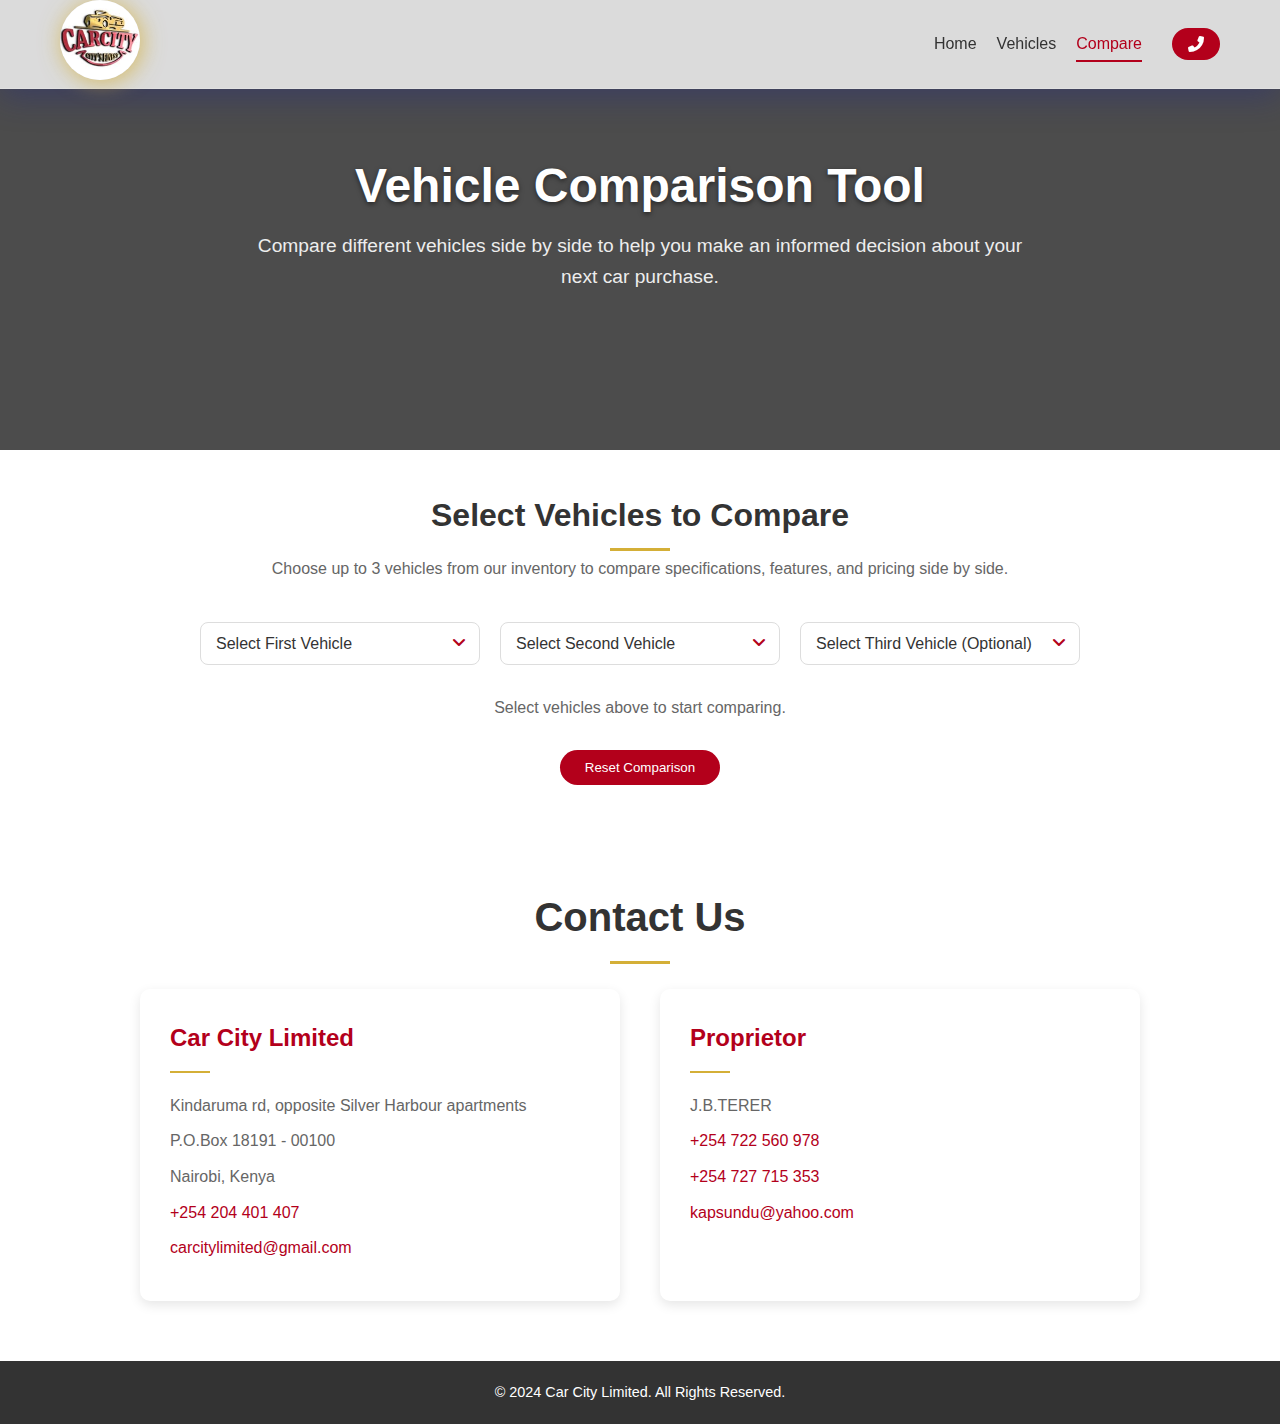
<file: comparison.html>
<!DOCTYPE html>
<html lang="en">
<head>
    <meta charset="UTF-8">
    <meta name="viewport" content="width=device-width, initial-scale=1.0">
    <title>Compare Vehicles - Car City Limited</title>
    <link rel="stylesheet" href="styles.css">
    <!--<link rel="stylesheet" href="additions.css">-->
    <link rel="stylesheet" href="categories.css">
    <link rel="stylesheet" href="https://cdnjs.cloudflare.com/ajax/libs/font-awesome/6.0.0-beta3/css/all.min.css">
</head>
<body>
    <!-- Header with glass effect -->
    <header class="header">
        <div class="header-content">
            <div class="logo-container">
                <a href="index.html">
                    <img src="car city logo.jpg" alt="Car City Limited Logo" class="logo">
                </a>
            </div>
            
            <div class="nav-contact">
                <nav class="nav-links">
                    <a href="index.html">Home</a>
                    <a href="featured.html">Vehicles</a>
                    <a href="comparison.html" class="active">Compare</a>
                    <!--<a href="#contact">About</a>-->
                </nav>
                
                <a href="#contact" class="contact-btn">
                    <i class="fas fa-phone-alt"></i>
                </a>
            </div>
        </div>
    </header>
    
    <!-- Hero Section -->
    <section class="hero category-hero">
        <div class="hero-content">
            <h1>Vehicle Comparison Tool</h1>
            <p>Compare different vehicles side by side to help you make an informed decision about your next car purchase.</p>
        </div>
    </section>
    
    <!-- Comparison Tool -->
    <div class="comparison-container">
        <div class="comparison-header">
            <h2>Select Vehicles to Compare</h2>
            <p>Choose up to 3 vehicles from our inventory to compare specifications, features, and pricing side by side.</p>
        </div>
        
        <div class="comparison-controls">
            <div class="vehicle-selector">
                <select id="vehicle1" onchange="updateComparison()">
                    <option value="">Select First Vehicle</option>
                    <optgroup label="SUVs">
                        <option value="range-rover">Range Rover Sport</option>
                        <option value="mercedes-gle">Mercedes GLE</option>
                        <option value="volvo-xc90">Volvo XC90</option>
                        <option value="audi-q7">Audi Q7</option>
                        <option value="bmw-x5">BMW X5</option>
                    </optgroup>
                    <optgroup label="Pickups">
                        <option value="toyota-hilux">Toyota Hilux</option>
                        <option value="ford-ranger">Ford Ranger</option>
                        <option value="isuzu-dmax">Isuzu D-Max</option>
                        <option value="nissan-navara">Nissan Navara</option>
                        <option value="vw-amarok">VW Amarok</option>
                    </optgroup>
                    <optgroup label="Saloons">
                        <option value="mercedes-c">Mercedes C-Class</option>
                        <option value="bmw-5">BMW 5 Series</option>
                        <option value="audi-a6">Audi A6</option>
                        <option value="lexus-es">Lexus ES</option>
                        <option value="toyota-camry">Toyota Camry</option>
                    </optgroup>
                    <optgroup label="Small Cars">
                        <option value="mazda-2">Mazda 2</option>
                        <option value="toyota-yaris">Toyota Yaris</option>
                        <option value="vw-polo">Volkswagen Polo</option>
                        <option value="honda-jazz">Honda Jazz</option>
                        <option value="mini-cooper">Mini Cooper</option>
                    </optgroup>
                </select>
            </div>
            
            <div class="vehicle-selector">
                <select id="vehicle2" onchange="updateComparison()">
                    <option value="">Select Second Vehicle</option>
                    <optgroup label="SUVs">
                        <option value="range-rover">Range Rover Sport</option>
                        <option value="mercedes-gle">Mercedes GLE</option>
                        <option value="volvo-xc90">Volvo XC90</option>
                        <option value="audi-q7">Audi Q7</option>
                        <option value="bmw-x5">BMW X5</option>
                    </optgroup>
                    <optgroup label="Pickups">
                        <option value="toyota-hilux">Toyota Hilux</option>
                        <option value="ford-ranger">Ford Ranger</option>
                        <option value="isuzu-dmax">Isuzu D-Max</option>
                        <option value="nissan-navara">Nissan Navara</option>
                        <option value="vw-amarok">VW Amarok</option>
                    </optgroup>
                    <optgroup label="Saloons">
                        <option value="mercedes-c">Mercedes C-Class</option>
                        <option value="bmw-5">BMW 5 Series</option>
                        <option value="audi-a6">Audi A6</option>
                        <option value="lexus-es">Lexus ES</option>
                        <option value="toyota-camry">Toyota Camry</option>
                    </optgroup>
                    <optgroup label="Small Cars">
                        <option value="mazda-2">Mazda 2</option>
                        <option value="toyota-yaris">Toyota Yaris</option>
                        <option value="vw-polo">Volkswagen Polo</option>
                        <option value="honda-jazz">Honda Jazz</option>
                        <option value="mini-cooper">Mini Cooper</option>
                    </optgroup>
                </select>
            </div>
            
            <div class="vehicle-selector">
                <select id="vehicle3" onchange="updateComparison()">
                    <option value="">Select Third Vehicle (Optional)</option>
                    <optgroup label="SUVs">
                        <option value="range-rover">Range Rover Sport</option>
                        <option value="mercedes-gle">Mercedes GLE</option>
                        <option value="volvo-xc90">Volvo XC90</option>
                        <option value="audi-q7">Audi Q7</option>
                        <option value="bmw-x5">BMW X5</option>
                    </optgroup>
                    <optgroup label="Pickups">
                        <option value="toyota-hilux">Toyota Hilux</option>
                        <option value="ford-ranger">Ford Ranger</option>
                        <option value="isuzu-dmax">Isuzu D-Max</option>
                        <option value="nissan-navara">Nissan Navara</option>
                        <option value="vw-amarok">VW Amarok</option>
                    </optgroup>
                    <optgroup label="Saloons">
                        <option value="mercedes-c">Mercedes C-Class</option>
                        <option value="bmw-5">BMW 5 Series</option>
                        <option value="audi-a6">Audi A6</option>
                        <option value="lexus-es">Lexus ES</option>
                        <option value="toyota-camry">Toyota Camry</option>
                    </optgroup>
                    <optgroup label="Small Cars">
                        <option value="mazda-2">Mazda 2</option>
                        <option value="toyota-yaris">Toyota Yaris</option>
                        <option value="vw-polo">Volkswagen Polo</option>
                        <option value="honda-jazz">Honda Jazz</option>
                        <option value="mini-cooper">Mini Cooper</option>
                    </optgroup>
                </select>
            </div>
        </div>
        
        <div id="comparison-results">
            <p class="text-center">Select vehicles above to start comparing.</p>
        </div>
        
        <button id="reset-comparison" class="reset-comparison" onclick="resetComparison()">Reset Comparison</button>
    </div>
    
    <!-- Contact Section -->
    <section id="contact" class="contact-section">
        <h2>Contact Us</h2>
        <div class="contact-grid">
            <div class="business-contact">
                <h3>Car City Limited</h3>
                <p>Kindaruma rd, opposite Silver Harbour apartments</p>
                <p>P.O.Box 18191 - 00100</p>
                <p>Nairobi, Kenya</p>
                <p><a href="tel:+254204401407">+254 204 401 407</a></p>
                <p><a href="mailto:carcitylimited@gmail.com">carcitylimited@gmail.com</a></p>
            </div>
            
            <div class="proprietor-contact">
                <h3>Proprietor</h3>
                <p>J.B.TERER</p>
                <p><a href="tel:+254722560978">+254 722 560 978</a></p>
                <p><a href="tel:+254727715353">+254 727 715 353</a></p>
                <p><a href="mailto:kapsundu@yahoo.com">kapsundu@yahoo.com</a></p>
            </div>
        </div>
    </section>
    
    <!-- Footer -->
    <footer>
        <p>&copy; 2024 Car City Limited. All Rights Reserved.</p>
    </footer>
    
    <script>
        // Vehicle Database
        const vehicles = {
            'range-rover': {
                name: 'Range Rover Sport',
                category: 'SUV',
                price: 'KSh 14,950,000',
                engine: '3.0L P400 Petrol',
                transmission: 'Automatic',
                year: '2023',
                fuelType: 'Petrol',
                seating: '5',
                drive: '4x4',
                features: ['Air Suspension', '360° Camera', 'Panoramic Roof', 'Heated Seats', 'Meridian Sound'],
                image: 'https://images.unsplash.com/photo-1550355291-bbee04a92027?ixlib=rb-1.2.1&auto=format&fit=crop&w=1000&q=80',
                fuelEconomy: '9.2 L/100km',
                topSpeed: '225 km/h',
                acceleration: '5.9 seconds (0-100 km/h)'
            },
            'mercedes-gle': {
                name: 'Mercedes GLE',
                category: 'SUV',
                price: 'KSh 12,800,000',
                engine: '3.0L Inline-6 Diesel',
                transmission: 'Automatic',
                year: '2023',
                fuelType: 'Diesel',
                seating: '5',
                drive: '4MATIC AWD',
                features: ['MBUX System', '64-Color Ambient Lighting', 'Active Suspension', 'Burmester Sound'],
                image: 'https://images.unsplash.com/photo-1618843479313-40f8afb4b4d8?ixlib=rb-1.2.1&auto=format&fit=crop&w=1000&q=80',
                fuelEconomy: '8.1 L/100km',
                topSpeed: '230 km/h',
                acceleration: '6.1 seconds (0-100 km/h)'
            },
            'volvo-xc90': {
                name: 'Volvo XC90',
                category: 'SUV',
                price: 'KSh 10,500,000',
                engine: '2.0L Twin-Charged Hybrid',
                transmission: 'Automatic',
                year: '2023',
                fuelType: 'Hybrid',
                seating: '7',
                drive: 'AWD',
                features: ['Pilot Assist', 'Air Purifier', 'B&W Sound System', '7 Seats'],
                image: 'https://images.unsplash.com/photo-1563720223185-11003d516935?ixlib=rb-1.2.1&auto=format&fit=crop&w=1000&q=80',
                fuelEconomy: '7.2 L/100km',
                topSpeed: '210 km/h',
                acceleration: '6.5 seconds (0-100 km/h)'
            },
            'audi-q7': {
                name: 'Audi Q7',
                category: 'SUV',
                price: 'KSh 11,200,000',
                engine: '3.0L TFSI V6 Petrol',
                transmission: 'Automatic',
                year: '2023',
                fuelType: 'Petrol',
                seating: '7',
                drive: 'Quattro AWD',
                features: ['Quattro AWD', 'Virtual Cockpit', 'Bang & Olufsen 3D', 'Adaptive Suspension'],
                image: 'https://images.unsplash.com/photo-1568987564215-b4fd8fdc986b?ixlib=rb-1.2.1&auto=format&fit=crop&w=1000&q=80',
                fuelEconomy: '9.4 L/100km',
                topSpeed: '250 km/h',
                acceleration: '5.7 seconds (0-100 km/h)'
            },
            'bmw-x5': {
                name: 'BMW X5',
                category: 'SUV',
                price: 'KSh 12,300,000',
                engine: '3.0L TwinPower Petrol',
                transmission: 'Automatic',
                year: '2023',
                fuelType: 'Petrol',
                seating: '5',
                drive: 'xDrive AWD',
                features: ['Harman Kardon Audio', 'xDrive AWD', 'Gesture Control', 'Panoramic Sky Lounge'],
                image: 'https://images.unsplash.com/photo-1575652646295-0c73a7eade3d?ixlib=rb-1.2.1&auto=format&fit=crop&w=1000&q=80',
                fuelEconomy: '9.6 L/100km',
                topSpeed: '243 km/h',
                acceleration: '5.5 seconds (0-100 km/h)'
            },
            'toyota-hilux': {
                name: 'Toyota Hilux',
                category: 'Pickup',
                price: 'KSh 7,200,000',
                engine: '2.8L Turbo Diesel',
                transmission: 'Automatic',
                year: '2023',
                fuelType: 'Diesel',
                seating: '5',
                drive: '4x4',
                features: ['4x4 System', '3,500kg Towing', 'Tough Deck', 'Safety Sense'],
                image: 'https://images.unsplash.com/photo-1613214535042-47d3aeefb420?ixlib=rb-1.2.1&auto=format&fit=crop&w=1000&q=80',
                fuelEconomy: '7.8 L/100km',
                topSpeed: '175 km/h',
                acceleration: '10.1 seconds (0-100 km/h)'
            },
            'ford-ranger': {
                name: 'Ford Ranger',
                category: 'Pickup',
                price: 'KSh 6,800,000',
                engine: '2.0L Bi-Turbo Diesel',
                transmission: 'Automatic',
                year: '2023',
                fuelType: 'Diesel',
                seating: '5',
                drive: '4x4',
                features: ['10-Speed Auto', 'SYNC 4', 'FordPass Connect', 'Zone Lighting'],
                image: 'https://images.unsplash.com/photo-1599269571932-addec9e13226?ixlib=rb-1.2.1&auto=format&fit=crop&w=1000&q=80',
                fuelEconomy: '7.5 L/100km',
                topSpeed: '180 km/h',
                acceleration: '9.8 seconds (0-100 km/h)'
            },
            'isuzu-dmax': {
                name: 'Isuzu D-Max',
                category: 'Pickup',
                price: 'KSh 5,900,000',
                engine: '3.0L Turbo Diesel',
                transmission: 'Automatic',
                year: '2023',
                fuelType: 'Diesel',
                seating: '5',
                drive: '4x4',
                features: ['Heavy-Duty Suspension', 'Terrain Command 4WD', '800mm Wading', 'Advanced Safety'],
                image: 'https://images.unsplash.com/photo-1609518336477-5ab6249c7f43?ixlib=rb-1.2.1&auto=format&fit=crop&w=1000&q=80',
                fuelEconomy: '8.0 L/100km',
                topSpeed: '170 km/h',
                acceleration: '10.2 seconds (0-100 km/h)'
            },
            'nissan-navara': {
                name: 'Nissan Navara',
                category: 'Pickup',
                price: 'KSh 6,300,000',
                engine: '2.5L Twin-Turbo Diesel',
                transmission: 'Automatic',
                year: '2023',
                fuelType: 'Diesel',
                seating: '5',
                drive: '4x4',
                features: ['Coil Suspension', 'Around View Monitor', 'Utili-Track System', 'Dual-Zone Climate'],
                image: 'https://images.unsplash.com/photo-1599157134396-e90e141a9257?ixlib=rb-1.2.1&auto=format&fit=crop&w=1000&q=80',
                fuelEconomy: '7.3 L/100km',
                topSpeed: '175 km/h',
                acceleration: '10.5 seconds (0-100 km/h)'
            },
            'vw-amarok': {
                name: 'VW Amarok',
                category: 'Pickup',
                price: 'KSh 7,700,000',
                engine: '3.0L V6 TDI Diesel',
                transmission: 'Automatic',
                year: '2023',
                fuelType: 'Diesel',
                seating: '5',
                drive: '4MOTION AWD',
                features: ['V6 TDI Engine', 'Vienna Leather', 'Discover Pro Nav', 'Permanent 4MOTION'],
                image: 'https://images.unsplash.com/photo-1625785273326-47934e027929?ixlib=rb-1.2.1&auto=format&fit=crop&w=1000&q=80',
                fuelEconomy: '8.4 L/100km',
                topSpeed: '190 km/h',
                acceleration: '8.5 seconds (0-100 km/h)'
            },
            'mercedes-c': {
                name: 'Mercedes C-Class',
                category: 'Saloon',
                price: 'KSh 8,500,000',
                engine: '2.0L Turbo Petrol',
                transmission: 'Automatic',
                year: '2023',
                fuelType: 'Petrol',
                seating: '5',
                drive: 'RWD',
                features: ['9G-TRONIC', 'MBUX AR Navigation', 'Burmester 3D Sound', 'Digital Light'],
                image: 'https://images.unsplash.com/photo-1617814076367-b759c7d7e738?ixlib=rb-1.2.1&auto=format&fit=crop&w=1000&q=80',
                fuelEconomy: '6.5 L/100km',
                topSpeed: '250 km/h',
                acceleration: '6.0 seconds (0-100 km/h)'
            },
            'bmw-5': {
                name: 'BMW 5 Series',
                category: 'Saloon',
                price: 'KSh 10,200,000',
                engine: '3.0L TwinPower Petrol',
                transmission: 'Automatic',
                year: '2023',
                fuelType: 'Petrol',
                seating: '5',
                drive: 'RWD',
                features: ['8-Speed Sport Auto', 'Live Cockpit Pro', 'Harman Kardon', 'Driving Assistant Pro'],
                image: 'https://images.unsplash.com/photo-1580274455191-1c62238fa333?ixlib=rb-1.2.1&auto=format&fit=crop&w=1000&q=80',
                fuelEconomy: '7.0 L/100km',
                topSpeed: '250 km/h',
                acceleration: '5.2 seconds (0-100 km/h)'
            },
            'audi-a6': {
                name: 'Audi A6',
                category: 'Saloon',
                price: 'KSh 9,700,000',
                engine: '2.0L TFSI Petrol',
                transmission: 'Automatic',
                year: '2023',
                fuelType: 'Petrol',
                seating: '5',
                drive: 'Front-wheel drive',
                features: ['Mild Hybrid', 'MMI Navigation Plus', 'Virtual Cockpit', 'Matrix LED'],
                image: 'https://images.unsplash.com/photo-1619405399517-d7fce0f13302?ixlib=rb-1.2.1&auto=format&fit=crop&w=1000&q=80',
                fuelEconomy: '6.8 L/100km',
                topSpeed: '245 km/h',
                acceleration: '6.9 seconds (0-100 km/h)'
            },
            'lexus-es': {
                name: 'Lexus ES',
                category: 'Saloon',
                price: 'KSh 8,300,000',
                engine: '2.5L Hybrid',
                transmission: 'CVT',
                year: '2023',
                fuelType: 'Hybrid',
                seating: '5',
                drive: 'FWD',
                features: ['Hybrid Drive', 'Lexus Safety System+', 'Mark Levinson Audio', 'Semi-Aniline Leather'],
                image: 'https://images.unsplash.com/photo-1544558635-667480601430?ixlib=rb-1.2.1&auto=format&fit=crop&w=1000&q=80',
                fuelEconomy: '5.3 L/100km',
                topSpeed: '180 km/h',
                acceleration: '8.9 seconds (0-100 km/h)'
            },
            'toyota-camry': {
                name: 'Toyota Camry',
                category: 'Saloon',
                price: 'KSh 5,500,000',
                engine: '2.5L Hybrid',
                transmission: 'CVT',
                year: '2023',
                fuelType: 'Hybrid',
                seating: '5',
                drive: 'FWD',
                features: ['Hybrid Powertrain', 'Safety Sense 2.5+', 'JBL Audio', 'Leather Trim'],
                image: 'https://images.unsplash.com/photo-1603553329474-99f95f35394f?ixlib=rb-1.2.1&auto=format&fit=crop&w=1000&q=80',
                fuelEconomy: '4.9 L/100km',
                topSpeed: '180 km/h',
                acceleration: '8.3 seconds (0-100 km/h)'
            },
            'mazda-2': {
                name: 'Mazda 2',
                category: 'Small Car',
                price: 'KSh 2,900,000',
                engine: '1.5L SkyActiv-G Petrol',
                transmission: 'Automatic',
                year: '2023',
                fuelType: 'Petrol',
                seating: '5',
                drive: 'FWD',
                features: ['G-Vectoring Control', 'MZD Connect', 'i-ACTIVSENSE', 'Premium Materials'],
                image: 'https://images.unsplash.com/photo-1552642986-ccb41e7059e7?ixlib=rb-1.2.1&auto=format&fit=crop&w=1000&q=80',
                fuelEconomy: '5.1 L/100km',
                topSpeed: '190 km/h',
                acceleration: '9.8 seconds (0-100 km/h)'
            },
            'toyota-yaris': {
                name: 'Toyota Yaris',
                category: 'Small Car',
                price: 'KSh 2,750,000',
                engine: '1.5L Hybrid',
                transmission: 'CVT',
                year: '2023',
                fuelType: 'Hybrid',
                seating: '5',
                drive: 'FWD',
                features: ['Hybrid System', 'Safety Sense', 'Smart Entry', 'CarPlay/Android Auto'],
                image: 'https://images.unsplash.com/photo-1541899481282-d53bffe3c35d?ixlib=rb-1.2.1&auto=format&fit=crop&w=1000&q=80',
                fuelEconomy: '3.8 L/100km',
                topSpeed: '175 km/h',
                acceleration: '10.5 seconds (0-100 km/h)'
            },
            'vw-polo': {
                name: 'Volkswagen Polo',
                category: 'Small Car',
                price: 'KSh 3,100,000',
                engine: '1.0L TSI Petrol',
                transmission: 'Automatic',
                year: '2023',
                fuelType: 'Petrol',
                seating: '5',
                drive: 'FWD',
                features: ['Digital Cockpit', 'App-Connect', 'Driver Alert', 'Park Distance Control'],
                image: 'https://images.unsplash.com/photo-1582639510494-c80b5de9f148?ixlib=rb-1.2.1&auto=format&fit=crop&w=1000&q=80',
                fuelEconomy: '5.0 L/100km',
                topSpeed: '195 km/h',
                acceleration: '9.5 seconds (0-100 km/h)'
            },
            'honda-jazz': {
                name: 'Honda Jazz',
                category: 'Small Car',
                price: 'KSh 3,200,000',
                engine: '1.5L e:HEV Hybrid',
                transmission: 'E-CVT',
                year: '2023',
                fuelType: 'Hybrid',
                seating: '5',
                drive: 'FWD',
                features: ['e:HEV Hybrid', 'Magic Seats', 'Honda CONNECT', 'Honda Sensing'],
                image: 'https://images.unsplash.com/photo-1562252626-8fe89bc6afbb?ixlib=rb-1.2.1&auto=format&fit=crop&w=1000&q=80',
                fuelEconomy: '4.5 L/100km',
                topSpeed: '175 km/h',
                acceleration: '9.9 seconds (0-100 km/h)'
            },
            'mini-cooper': {
                name: 'Mini Cooper',
                category: 'Small Car',
                price: 'KSh 4,200,000',
                engine: '1.5L TwinPower Turbo',
                transmission: 'Automatic',
                year: '2023',
                fuelType: 'Petrol',
                seating: '4',
                drive: 'FWD',
                features: ['TwinPower Turbo', 'Driving Modes', 'Harman Kardon Sound', 'MINI Connected'],
                image: 'https://images.unsplash.com/photo-1560172078-9e0c56e5e0d0?ixlib=rb-1.2.1&auto=format&fit=crop&w=1000&q=80',
                fuelEconomy: '5.5 L/100km',
                topSpeed: '210 km/h',
                acceleration: '7.9 seconds (0-100 km/h)'
            }
        };
        
        // Function to update comparison table
        function updateComparison() {
            const vehicle1Id = document.getElementById('vehicle1').value;
            const vehicle2Id = document.getElementById('vehicle2').value;
            const vehicle3Id = document.getElementById('vehicle3').value;
            
            // Get select elements
            let selectedVehicles = [vehicle1Id, vehicle2Id, vehicle3Id].filter(id => id !== '');
            
            // If no vehicles selected, show message
            if (selectedVehicles.length === 0) {
                document.getElementById('comparison-results').innerHTML = '<p class="text-center">Select vehicles above to start comparing.</p>';
                return;
            }
            
            // Create comparison table HTML
            let tableHTML = `
                <table class="comparison-table">
                    <thead>
                        <tr>
                            <th>Specification</th>
            `;
            
            // Add table headers for each vehicle
            selectedVehicles.forEach(vehicleId => {
                const vehicle = vehicles[vehicleId];
                tableHTML += `
                    <th>
                        <div class="vehicle-detail">
                            <div class="vehicle-thumbnail">
                                <img src="${vehicle.image}" alt="${vehicle.name}">
                            </div>
                            <div class="vehicle-name">${vehicle.name}</div>
                            <div class="vehicle-price">${vehicle.price}</div>
                        </div>
                    </th>
                `;
            });
            
            tableHTML += `
                        </tr>
                    </thead>
                    <tbody>
            `;
            
            // Add rows for each comparison item
            const specsToCompare = [
                { key: 'category', label: 'Category' },
                { key: 'year', label: 'Year' },
                { key: 'engine', label: 'Engine' },
                { key: 'transmission', label: 'Transmission' },
                { key: 'fuelType', label: 'Fuel Type' },
                { key: 'fuelEconomy', label: 'Fuel Economy' },
                { key: 'topSpeed', label: 'Top Speed' },
                { key: 'acceleration', label: 'Acceleration' },
                { key: 'seating', label: 'Seating Capacity' },
                { key: 'drive', label: 'Drive Type' }
            ];
            
            // Generate rows for specs
            specsToCompare.forEach(spec => {
                tableHTML += `<tr><td>${spec.label}</td>`;
                
                // Get best value for numerical comparisons (fuel economy, acceleration)
                let bestValue = null;
                if (spec.key === 'fuelEconomy') {
                    // For fuel economy, lower is better (extract numbers only)
                    bestValue = Math.min(...selectedVehicles.map(id => {
                        const value = vehicles[id][spec.key];
                        return parseFloat(value.match(/\d+(\.\d+)?/)[0]);
                    }));
                } else if (spec.key === 'acceleration') {
                    // For acceleration, lower is better (extract numbers only)
                    bestValue = Math.min(...selectedVehicles.map(id => {
                        const value = vehicles[id][spec.key];
                        return parseFloat(value.match(/\d+(\.\d+)?/)[0]);
                    }));
                } else if (spec.key === 'topSpeed') {
                    // For top speed, higher is better (extract numbers only)
                    bestValue = Math.max(...selectedVehicles.map(id => {
                        const value = vehicles[id][spec.key];
                        return parseFloat(value.match(/\d+/)[0]);
                    }));
                }
                
                // For each selected vehicle, add a cell with the spec value
                selectedVehicles.forEach(vehicleId => {
                    const value = vehicles[vehicleId][spec.key];
                    let cellClass = '';
                    
                    // Highlight the best values
                    if (spec.key === 'fuelEconomy' && parseFloat(value.match(/\d+(\.\d+)?/)[0]) === bestValue) {
                        cellClass = 'highlight';
                    } else if (spec.key === 'acceleration' && parseFloat(value.match(/\d+(\.\d+)?/)[0]) === bestValue) {
                        cellClass = 'highlight';
                    } else if (spec.key === 'topSpeed' && parseFloat(value.match(/\d+/)[0]) === bestValue) {
                        cellClass = 'highlight';
                    }
                    
                    tableHTML += `<td class="${cellClass}">${value}</td>`;
                });
                
                tableHTML += `</tr>`;
            });
            
            // Add features section
            tableHTML += `<tr><td>Key Features</td>`;
            
            selectedVehicles.forEach(vehicleId => {
                tableHTML += `<td>
                    <ul style="list-style-type: none; padding-left: 0;">
                `;
                
                vehicles[vehicleId].features.forEach(feature => {
                    tableHTML += `<li><i class="fas fa-check feature-present"></i> ${feature}</li>`;
                });
                
                tableHTML += `</ul></td>`;
            });
            
            tableHTML += `</tr></tbody></table>`;
            
            // Update the results container
            document.getElementById('comparison-results').innerHTML = tableHTML;
        }
        
        // Function to reset the comparison
        function resetComparison() {
            document.getElementById('vehicle1').value = '';
            document.getElementById('vehicle2').value = '';
            document.getElementById('vehicle3').value = '';
            document.getElementById('comparison-results').innerHTML = '<p class="text-center">Select vehicles above to start comparing.</p>';
        }
    </script>
</body>
</html>
</file>
<file: styles.css>
/* Base Styles and Variables */
:root {
    --primary-color: #b3001b; /* Red from Car City logo */
    --secondary-color: #d4af37; /* Gold/yellow from Car City logo */
    --dark-color: #333333;
    --light-color: #ffffff;
    --gray-color: #f5f5f5f5;
    --dark-gray: #666666;
    --transition: all 0.3s ease;
    --box-shadow: 0 4px 12px rgba(0, 0, 0, 0.1);
    --glass-bg: rgba(255, 255, 255, 0.8);
    --glass-shadow: 0 8px 32px 0 rgba(31, 38, 135, 0.37);
    --glass-border: 1px solid rgba(255, 255, 255, 0.18);
    --glass-backdrop: blur(8px);
  }
  
  * {
    margin: 0;
    padding: 0;
    box-sizing: border-box;
  }
  
  body {
    font-family: 'Segoe UI', Tahoma, Geneva, Verdana, sans-serif;
    line-height: 1.6;
    color: var(--dark-color);
    overflow-x: hidden;
  }
  
  a {
    text-decoration: none;
    color: inherit;
  }
  
  ul {
    list-style: none;
  }
  
  img {
    max-width: 100%;
    height: auto;
  }
  
  /* Header Styles with Glass Effect */
  .header {
    position: fixed;
    top: 1;
    left: 0;
    width: 100%;
    z-index: 1000;
    background-color: var(--glass-bg);
    -webkit-backdrop-filter: var(--glass-backdrop);
    backdrop-filter: var(--glass-backdrop);
    box-shadow: var(--glass-shadow);
    border-bottom: var(--glass-border);
    padding: 15px auto;

  }
  
  .header-content {
    display: flex;
    justify-content: space-between;
    align-items: center;
    max-width: 1200px;
    margin: 0 auto;
    padding: 0 20px;
    height: auto;
  }
  
  .logo-container {
    width: 100px;
  }
  
  .logo {
    width: 100%;
    height: auto;
  }
  
  .nav-contact {
    display: flex;
    align-items: center;
    gap: 30px;
  }
  
  .nav-links {
    display: flex;
    gap: 20px;
  }
  
  .nav-links a {
    font-weight: 500;
    transition: var(--transition);
    padding: 5px 0;
    position: relative;
  }
  
  .nav-links a:after {
    content: '';
    position: absolute;
    bottom: 0;
    left: 0;
    width: 0;
    height: 2px;
    background-color: var(--primary-color);
    transition: var(--transition);
  }
  
  .nav-links a:hover:after,
  .nav-links a.active:after {
    width: 100%;
  }
  
  .nav-links a.active {
    color: var(--primary-color);
  }
  
  .contact-btn {
    display: flex;
    align-items: center;
    gap: 8px;
    background-color: var(--primary-color);
    color: var(--light-color);
    padding: 8px 16px;
    border-radius: 30px;
    font-weight: 500;
    transition: var(--transition);
  }
  
  .contact-btn:hover {
    background-color: #900015;
    transform: translateY(-2px);
  }
  
  /* Hero Section */
  .hero {
    padding: 150px 20px 80px;
    background: linear-gradient(rgba(0, 0, 0, 0.7), rgba(0, 0, 0, 0.7)),
                url('car\ city\ background.png');
    background-size: cover;
    background-position: center;
    color: var(--light-color);
    text-align: center;
  }
  
  .featured-hero {
    background: linear-gradient(rgba(0, 0, 0, 0.7), rgba(0, 0, 0, 0.7)), 
                url('https://images.unsplash.com/photo-1552519507-da3b142c6e3d?ixlib=rb-1.2.1&auto=format&fit=crop&w=2000&q=80');
  }
  
  .hero-content {
    max-width: 800px;
    margin: 0 auto;
  }
  
  .hero h1 {
    font-size: 2.5rem;
    margin-bottom: 20px;
    line-height: 1.2;
    text-shadow: 0 2px 4px rgba(0, 0, 0, 0.3);
  }
  
  .hero p {
    font-size: 1.1rem;
    margin-bottom: 30px;
    max-width: 600px;
    margin-left: auto;
    margin-right: auto;
  }
  
  /* Sidebar Menu */
  .sidebar-toggle {
    position: fixed;
    left: 20px;
    top: 100px;
    z-index: 2999;
    width: 50px;
    height: 50px;
    border-radius: 50%;
    background-color: var(--primary-color);
    color: var(--light-color);
    border: none;
    display: flex;
    align-items: center;
    justify-content: center;
    font-size: 1.2rem;
    cursor: pointer;
    box-shadow: 0 4px 10px rgba(0, 0, 0, 0.2);
    transition: var(--transition);
  }
  
  .sidebar-toggle:hover {
    transform: scale(1.05);
    background-color: #900015;
  }
  
  .sidebar {
    position: fixed;
    left: 0;
    top: 0;
    height: 100%;
    width: 280px;
    background-color: var(--light-color);
    z-index: 4000;
    box-shadow: 0 0 20px rgba(0, 0, 0, 0.1);
    transform: translateX(-100%);
    transition: transform 0.3s ease;
    overflow-y: auto;
    display: flex;
    flex-direction: column;
  }
  
  .sidebar.open {
    transform: translateX(0);
  }
  
  .sidebar-header {
    display: flex;
    align-items: center;
    justify-content: space-between;
    padding: 20px;
    border-bottom: 1px solid #eee;
  }
  
  .sidebar-header h3 {
    color: var(--primary-color);
    margin: 0;
  }
  
  .sidebar-close {
    background: none;
    border: none;
    font-size: 1.2rem;
    cursor: pointer;
    color: var(--dark-gray);
    transition: var(--transition);
  }
  
  .sidebar-close:hover {
    color: var(--primary-color);
  }
  
  .sidebar-content {
    padding: 20px 0;
    flex-grow: 1;
  }
  
  .sidebar-link {
    display: flex;
    align-items: center;
    padding: 15px 20px;
    color: var(--dark-color);
    transition: var(--transition);
    border-left: 3px solid transparent;
  }
  
  .sidebar-link i {
    font-size: 1.2rem;
    margin-right: 15px;
    width: 25px;
    text-align: center;
  }
  
  .sidebar-link:hover,
  .sidebar-link.active {
    background-color: #f8f8f8;
    color: var(--primary-color);
    border-left-color: var(--primary-color);
  }
  
  .sidebar-overlay {
    position: fixed;
    top: 0;
    left: 0;
    width: 100%;
    height: 100%;
    background-color: rgba(0, 0, 0, 0.5);
    z-index: 999;
    opacity: 0;
    visibility: hidden;
    transition: all 0.3s ease;
  }
  
  .sidebar-overlay.active {
    opacity: 1;
    visibility: visible;
  }
  
  /* Featured Cars Section */
  .featured-section,
  .vehicle-category {
    padding: 60px 20px;
    max-width: 1200px;
    margin: 0 auto;
  }
  
  .vehicle-category {
    padding-top: 40px;
    padding-bottom: 40px;
  }
  
  .section-title {
    display: flex;
    justify-content: space-between;
    align-items: center;
    margin-bottom: 30px;
  }
  
  .section-title h2 {
    font-size: 1.8rem;
    position: relative;
  }
  
  .section-title h2:after {
    content: '';
    position: absolute;
    bottom: -10px;
    left: 0;
    width: 60px;
    height: 3px;
    background-color: var(--secondary-color);
  }
  
  .scroll-buttons {
    display: flex;
    gap: 10px;
  }
  
  .scroll-btn {
    width: 40px;
    height: 40px;
    border-radius: 50%;
    background-color: var(--light-color);
    border: 1px solid #ddd;
    display: flex;
    align-items: center;
    justify-content: center;
    cursor: pointer;
    transition: var(--transition);
  }
  
  .scroll-btn:hover {
    background-color: var(--primary-color);
    color: var(--light-color);
  }
  
  .featured-container {
    display: flex;
    gap: 20px;
    overflow-x: auto;
    scroll-behavior: smooth;
    padding: 10px 0;
    -ms-overflow-style: none;
    scrollbar-width: none;
  }
  
  .featured-container::-webkit-scrollbar {
    display: none;
  }
  
  /* Car Cards with Hover Effect */
  .car-card {
    min-width: 300px;
    flex: 0 0 auto;
    border-radius: 10px;
    overflow: hidden;
    box-shadow: var(--box-shadow);
    transition: var(--transition);
    position: relative;
  }
  
  .car-card:hover {
    transform: translateY(-10px);
    box-shadow: 0 10px 20px rgba(0, 0, 0, 0.2);
  }
  
  .car-image {
    position: relative;
    height: 250px;
    overflow: hidden;
  }
  
  .car-image img {
    width: 100%;
    height: 100%;
    object-fit: cover;
    transition: transform 0.5s ease;
  }
  
  .car-card:hover .car-image img {
    transform: scale(1.1);
  }
  
  .car-overlay {
    position: absolute;
    bottom: 0;
    left: 0;
    width: 100%;
    padding: 15px;
    background: linear-gradient(to top, rgba(0, 0, 0, 0.8), transparent);
    color: var(--light-color);
    transition: var(--transition);
  }
  
  .car-overlay h3 {
    margin-bottom: 5px;
    font-size: 1.2rem;
  }
  
  .car-details {
    position: absolute;
    top: 0;
    left: 0;
    width: 100%;
    height: 100%;
    background-color: rgba(0, 0, 0, 0.85);
    color: var(--light-color);
    padding: 20px;
    opacity: 0;
    transition: opacity 0.3s ease;
    display: flex;
    flex-direction: column;
    justify-content: center;
  }
  
  .car-card:hover .car-details {
    opacity: 1;
  }
  
  .car-details h3 {
    color: var(--secondary-color);
    margin-bottom: 15px;
    font-size: 1.3rem;
  }
  
  .car-details ul {
    list-style: disc;
    margin-left: 20px;
  }
  
  .car-details li {
    margin-bottom: 8px;
    font-size: 0.95rem;
  }
  
  /* Contact Section */
  .contact-section {
    background-color: var(--gray-color);
    padding: 60px 20px;
    text-align: center;
  }
  
  .contact-section h2 {
    margin-bottom: 40px;
    position: relative;
    display: inline-block;
  }
  
  .contact-section h2:after {
    content: '';
    position: absolute;
    bottom: -10px;
    left: 50%;
    transform: translateX(-50%);
    width: 60px;
    height: 3px;
    background-color: var(--secondary-color);
  }
  
  .contact-grid {
    display: grid;
    grid-template-columns: repeat(2, 1fr);
    gap: 40px;
    max-width: 1000px;
    margin: 0 auto;
  }
  
  .business-contact,
  .proprietor-contact {
    background-color: var(--light-color);
    padding: 30px;
    border-radius: 10px;
    box-shadow: var(--box-shadow);
    text-align: left;
  }
  
  .business-contact h3,
  .proprietor-contact h3 {
    color: var(--primary-color);
    margin-bottom: 20px;
    font-size: 1.5rem;
  }
  
  .business-contact p,
  .proprietor-contact p {
    margin-bottom: 10px;
  }
  
  .business-contact a,
  .proprietor-contact a {
    color: var(--primary-color);
    font-weight: 500;
    transition: var(--transition);
  }
  
  .business-contact a:hover,
  .proprietor-contact a:hover {
    color: var(--secondary-color);
  }
  
  /* Footer */
  footer {
    background-color: var(--dark-color);
    color: var(--light-color);
    text-align: center;
    padding: 20px;
  }
  
  /* Media Queries */
  @media (max-width: 992px) {
    .hero h1 {
      font-size: 2.2rem;
    }
    
    .contact-grid {
      gap: 30px;
    }
  }
  
  @media (max-width: 768px) {
    .hero {
      padding: 130px 20px 60px;
    }
    
    .hero h1 {
      font-size: 2rem;
    }
    
    .hero p {
      font-size: 1rem;
    }
    
    .contact-grid {
      grid-template-columns: 1fr;
      gap: 20px;
    }
    
    .business-contact,
    .proprietor-contact {
      padding: 20px;
    }
    
    .car-card {
      min-width: 250px;
    }
    
    .car-image {
      height: 200px;
    }
    
    .section-title {
      flex-direction: column;
      align-items: flex-start;
      gap: 15px;
    }
    
    .scroll-buttons {
      align-self: flex-end;
    }
  }
  
  @media (max-width: 576px) {
    .header-content,.header {
      flex-direction:row;
      gap: 20px;
      display: flex
    }
    
    .nav-contact {
      flex-direction: column;
      gap: 15px;
    }
    
    .logo-container {
      width: 80px;
    }
    
    .hero {
      padding: 150px 20px 50px;
    }
    
    .hero h1 {
      font-size: 1.7rem;
    }
    
    .car-card {
      min-width: 220px;
    }
    
    .car-image {
      height: 180px;
    }
    
    .sidebar {
      width: 85%;
    }
    
    .sidebar-toggle {
      width: 45px;
      height: 45px;
      left: 15px;
      top: 100px;
      z-index: 2999;
    }
    
    .vehicle-category {
      padding-top: 30px;
      padding-bottom: 30px;
    }
    
    .business-contact h3,
    .proprietor-contact h3 {
      font-size: 1.3rem;
    }
    
    .contact-section {
      padding: 40px 15px;
    }
  }
  .logo{
    width: 80px;
    border-radius: 200px;
    box-shadow: 2px 2px 21px 1px #d4af37b0;
  }
  @media (max-width: 768px) {
    .car-card {
        width: 90%;
        padding: 15px;
    }

    .car-overlay {
        font-size: 14px;
        padding: 8px;
    }

    .car-details {
        font-size: 14px;
        padding: 10px;
        display: grid;
    }
}

@media (max-width: 480px) {
    .car-card {
        width: 100%;
        padding: 10px;
        font-size: 14px;
    }

    .car-overlay {
        font-size: 12px;
        padding: 5px;
    }
    .sidebar-toggle{
      width: 40px;
      height: 40px;
      left: 13px;
      top: 90px;
      z-index: 2999;
    }
    .car-details {
        font-size: 12px;
        padding: 8px;
        display: grid;
    }
    #preloader{
      background: #4a484b url("sliding_square_loader_view.gif") no-repeat center;
      height: 100vh;
      width: 100%;
      position: fixed;
      z-index:3000;
      text-align: center;
}
.vivarium-info{
background: -webkit-linear-gradient(#fe1555, #d4af37);
background-clip: text;
-webkit-text-fill-color: transparent;
display: grid;
justify-content: center;
align-items: center;
top: 1;

}}
#preloader{
  background: #4a484b url("sliding_square_loader_view.gif") no-repeat center;
  height: 100vh;
  width: 100%;
  position: fixed;
  z-index:3000;
  text-align: center;
}
.vivarium-info{
  background: -webkit-linear-gradient(#fe1555, #d4af37);
  background-clip: text;
  -webkit-text-fill-color: transparent;
  display: grid;
  justify-content: center;
  align-items: center;
  top: 1;
  margin-top: 40px;
  font-size: 26px;
}
/* ----------------------------------------
  ADDITIONS CSS - March 29, 2025
---------------------------------------- */

/* Category Hero Backgrounds */
.category-hero {
  background: linear-gradient(rgba(0, 0, 0, 0.7), rgba(0, 0, 0, 0.7)), 
              url('https://images.unsplash.com/photo-1570733577524-3a047079e80d?ixlib=rb-1.2.1&auto=format&fit=crop&w=2000&q=80');
}

.pickup-hero {
  background: linear-gradient(rgba(0, 0, 0, 0.7), rgba(0, 0, 0, 0.7)), 
              url('https://images.unsplash.com/photo-1625785273326-47934e027929?ixlib=rb-1.2.1&auto=format&fit=crop&w=2000&q=80');
}

/* Back Navigation Links */
.back-nav {
  padding: 20px;
  max-width: 1200px;
  margin: 0 auto;
}

.back-link {
  display: inline-flex;
  align-items: center;
  gap: 8px;
  font-weight: 500;
  color: var(--dark-color);
  transition: var(--transition);
}

.back-link:hover {
  color: var(--primary-color);
}

/* Vehicle Grid Layout */
.vehicle-grid-container {
  max-width: 1200px;
  margin: 0 auto;
  padding: 20px;
}

.category-title {
  font-size: 2rem;
  margin-bottom: 40px;
  text-align: center;
  position: relative;
}

.category-title:after {
  content: '';
  position: absolute;
  bottom: -15px;
  left: 50%;
  transform: translateX(-50%);
  width: 80px;
  height: 3px;
  background-color: var(--secondary-color);
}

.vehicle-grid {
  display: grid;
  grid-template-columns: repeat(auto-fill, minmax(350px, 1fr));
  gap: 30px;
}

/* Vehicle Cards */
.vehicle-card {
  background-color: var(--light-color);
  border-radius: 10px;
  overflow: hidden;
  box-shadow: var(--box-shadow);
  transition: var(--transition);
}

.vehicle-card:hover {
  transform: translateY(-5px);
  box-shadow: 0 10px 20px rgba(0, 0, 0, 0.2);
}

.vehicle-image {
  width: 100%;
  height: 220px;
  overflow: hidden;
}

.vehicle-image img {
  width: 100%;
  height: 100%;
  object-fit: cover;
  transition: transform 0.5s ease;
}

.vehicle-card:hover .vehicle-image img {
  transform: scale(1.1);
}

.vehicle-info {
  padding: 20px;
}

.vehicle-info h3 {
  font-size: 1.5rem;
  margin-bottom: 8px;
  color: var(--dark-color);
}

.vehicle-price {
  font-weight: 600;
  color: var(--primary-color);
  margin-bottom: 15px;
}

/* Vehicle Specs Display */
.vehicle-specs {
  display: flex;
  flex-wrap: wrap;
  gap: 15px;
  margin-bottom: 15px;
  padding-bottom: 15px;
  border-bottom: 1px solid #eee;
}

.spec {
  display: flex;
  align-items: center;
  gap: 8px;
  font-size: 0.9rem;
  color: var(--dark-gray);
}

.spec i {
  color: var(--primary-color);
}

.vehicle-description {
  font-size: 0.95rem;
  line-height: 1.6;
  margin-bottom: 15px;
  color: var(--dark-gray);
}

/* Feature Tags */
.vehicle-features {
  display: flex;
  flex-wrap: wrap;
  gap: 8px;
  margin-bottom: 20px;
}

.vehicle-features span {
  background-color: #f5f5f5;
  padding: 5px 12px;
  border-radius: 20px;
  font-size: 0.85rem;
  color: var(--dark-gray);
}

/* Inquiry Button */
.inquiry-btn {
  display: inline-block;
  background-color: var(--primary-color);
  color: var(--light-color);
  padding: 10px 24px;
  border-radius: 30px;
  font-weight: 500;
  transition: var(--transition);
  text-align: center;
}

.inquiry-btn:hover {
  background-color: #900015;
  transform: translateY(-2px);
  box-shadow: 0 4px 8px rgba(0, 0, 0, 0.2);
}

/* Section Actions with View All Links */
.section-actions {
  display: flex;
  align-items: center;
  gap: 20px;
}

.view-all-link {
  display: flex;
  align-items: center;
  gap: 8px;
  font-weight: 500;
  color: var(--primary-color);
  transition: var(--transition);
}

.view-all-link:hover {
  color: var(--secondary-color);
}

.view-all-link i {
  font-size: 0.8rem;
}

/* Responsive Adjustments */
@media (max-width: 768px) {
  .section-actions {
    width: 100%;
    display: flex;
    justify-content: space-between;
    align-items: center;
  }
}

@media (max-width: 576px) {
  .vehicle-grid {
    grid-template-columns: 1fr;
    gap: 25px;
  }
  
  .vehicle-image {
    height: 200px;
  }
  
  .vehicle-info h3 {
    font-size: 1.3rem;
  }
  
  .vehicle-specs {
    gap: 10px;
  }
  
  .inquiry-btn {
    width: 100%;
  }
}

@media (max-width: 486px) {
  .vehicle-grid-container {
    padding: 15px;
  }
  
  .category-title {
    font-size: 1.6rem;
    margin-bottom: 30px;
  }
  
  .vehicle-card {
    border-radius: 8px;
  }
  
  .vehicle-image {
    height: 180px;
  }
  
  .vehicle-info {
    padding: 15px;
  }
  
  .vehicle-info h3 {
    font-size: 1.2rem;
  }
  
  .spec {
    font-size: 0.8rem;
  }
  
  .vehicle-description {
    font-size: 0.85rem;
  }
  
  .vehicle-features span {
    font-size: 0.75rem;
    padding: 4px 10px;
  }
  
  .back-nav {
    padding: 15px;
  }
  
  .back-link {
    font-size: 0.9rem;
  }
}

/* Interactive Vehicle Comparison Tool Styles */
.comparison-container {
  max-width: 1200px;
  margin: 40px auto;
  padding: 0 20px;
}

.comparison-header {
  margin-bottom: 40px;
  text-align: center;
}

.comparison-header h2 {
  font-size: 2rem;
  margin-bottom: 15px;
  position: relative;
  display: inline-block;
}

.comparison-header h2:after {
  content: '';
  position: absolute;
  bottom: -10px;
  left: 50%;
  transform: translateX(-50%);
  width: 60px;
  height: 3px;
  background-color: var(--secondary-color);
}

.comparison-header p {
  max-width: 800px;
  margin: 0 auto;
  color: var(--dark-gray);
}

.comparison-controls {
  display: flex;
  flex-wrap: wrap;
  gap: 20px;
  margin-bottom: 30px;
  justify-content: center;
}

.vehicle-selector {
  width: 280px;
  position: relative;
}

.vehicle-selector select {
  width: 100%;
  padding: 12px 15px;
  border: 1px solid #ddd;
  border-radius: 8px;
  background-color: var(--light-color);
  font-size: 1rem;
  appearance: none;
  cursor: pointer;
}

.vehicle-selector:after {
  content: '\f107';
  font-family: 'Font Awesome 5 Free';
  font-weight: 900;
  position: absolute;
  right: 15px;
  top: 50%;
  transform: translateY(-50%);
  pointer-events: none;
}

.comparison-table {
  width: 100%;
  border-collapse: collapse;
  margin-top: 30px;
  box-shadow: var(--box-shadow);
  border-radius: 10px;
  overflow: hidden;
}

.comparison-table th {
  background-color: var(--primary-color);
  color: var(--light-color);
  padding: 15px;
  text-align: left;
}

.comparison-table th:first-child {
  width: 150px;
}

.comparison-table td {
  padding: 15px;
  border-bottom: 1px solid #eee;
}

.comparison-table tr:nth-child(even) {
  background-color: #f9f9f9;
}

.comparison-table tr:last-child td {
  border-bottom: none;
}

.vehicle-detail {
  display: flex;
  flex-direction: column;
  align-items: center;
}

.vehicle-thumbnail {
  width: 160px;
  height: 120px;
  margin-bottom: 10px;
  border-radius: 5px;
  overflow: hidden;
}

.vehicle-thumbnail img {
  width: 100%;
  height: 100%;
  object-fit: cover;
}

.vehicle-name {
  font-weight: 600;
  margin-bottom: 5px;
}

.vehicle-price {
  color: var(--primary-color);
  font-weight: 600;
}

.highlight {
  background-color: rgba(var(--secondary-color-rgb), 0.1);
  font-weight: 600;
}

.feature-present {
  color: green;
}

.feature-absent {
  color: var(--dark-gray);
}

.reset-comparison {
  display: block;
  margin: 30px auto 0;
  padding: 10px 25px;
  background-color: var(--primary-color);
  color: var(--light-color);
  border: none;
  border-radius: 30px;
  cursor: pointer;
  font-weight: 500;
  transition: var(--transition);
}

.reset-comparison:hover {
  background-color: #900015;
  transform: translateY(-2px);
  box-shadow: 0 4px 8px rgba(0, 0, 0, 0.2);
}

@media (max-width: 768px) {
  .comparison-table {
    font-size: 0.9rem;
  }
  
  .vehicle-thumbnail {
    width: 120px;
    height: 80px;
  }
  
  .comparison-header h2 {
    font-size: 1.8rem;
  }
}

@media (max-width: 576px) {
  .comparison-table {
    display: block;
    overflow-x: auto;
  }
  
  .comparison-table th,
  .comparison-table td {
    padding: 10px;
  }
  
  .vehicle-thumbnail {
    width: 100px;
    height: 70px;
  }
  
  .comparison-header h2 {
    font-size: 1.6rem;
  }
}
</file>
<file: categories.css>
/* ----------------------------------------
CATEGORIES CSS - March 29, 2025
Responsive styling for all vehicle category pages
---------------------------------------- */

/* Category Hero Sections */
.category-hero {
    background: linear-gradient(rgba(0, 0, 0, 0.7), rgba(0, 0, 0, 0.7)),
        url('https://images.unsplash.com/photo-1570733577524-3a047079e80d?ixlib=rb-1.2.1&auto=format&fit=crop&w=2000&q=80');
    background-size: cover;
    background-position: center;
    min-height: 50vh;
    display: flex;
    align-items: center;
    justify-content: center;
    color: var(--light-color);
    text-align: center;
    padding: 60px 20px;
}

.pickup-hero {
    background: linear-gradient(rgba(0, 0, 0, 0.7), rgba(0, 0, 0, 0.7)),
        url('https://images.unsplash.com/photo-1625785273326-47934e027929?ixlib=rb-1.2.1&auto=format&fit=crop&w=2000&q=80');
}

.saloon-hero {
    background: linear-gradient(rgba(0, 0, 0, 0.7), rgba(0, 0, 0, 0.7)),
        url('https://images.unsplash.com/photo-1617814076367-b759c7d7e738?ixlib=rb-1.2.1&auto=format&fit=crop&w=2000&q=80');
}

.small-car-hero {
    background: linear-gradient(rgba(0, 0, 0, 0.7), rgba(0, 0, 0, 0.7)),
        url('https://images.unsplash.com/photo-1541899481282-d53bffe3c35d?ixlib=rb-1.2.1&auto=format&fit=crop&w=2000&q=80');
}

.comparison-hero {
    background: linear-gradient(rgba(0, 0, 0, 0.7), rgba(0, 0, 0, 0.7)),
        url('https://images.unsplash.com/photo-1634542984003-e0fb8e200e91?ixlib=rb-1.2.1&auto=format&fit=crop&w=2000&q=80');
}

.hero-content h1 {
    font-size: 3rem;
    margin-bottom: 1rem;
    text-shadow: 0 2px 5px rgba(0, 0, 0, 0.5);
}

.hero-content p {
    font-size: 1.2rem;
    max-width: 800px;
    margin: 0 auto;
    line-height: 1.6;
    opacity: 0.9;
}

/* Back Navigation */
.back-nav {
    padding: 20px;
    max-width: 1200px;
    margin: 0 auto;
}

.back-link {
    display: inline-flex;
    align-items: center;
    gap: 8px;
    font-weight: 500;
    color: var(--dark-color);
    transition: var(--transition);
    font-size: 1rem;
}

.back-link:hover {
    color: var(--primary-color);
    transform: translateX(-5px);
}

.back-link i {
    font-size: 0.9rem;
}

/* Vehicle Grid Layout */
.vehicle-grid-container {
    max-width: 1200px;
    margin: 0 auto;
    padding: 20px;
}

.category-title {
    font-size: 2rem;
    margin-bottom: 40px;
    text-align: center;
    position: relative;
    color: var(--dark-color);
}

.category-title:after {
    content: '';
    position: absolute;
    bottom: -15px;
    left: 50%;
    transform: translateX(-50%);
    width: 80px;
    height: 3px;
    background-color: var(--secondary-color);
}

.vehicle-grid {
    display: grid;
    grid-template-columns: repeat(auto-fill, minmax(350px, 1fr));
    gap: 30px;
}

/* Vehicle Cards */
.vehicle-card {
    background-color: var(--light-color);
    border-radius: 10px;
    overflow: hidden;
    box-shadow: var(--box-shadow);
    transition: var(--transition);
    height: 100%;
    display: flex;
    flex-direction: column;
}

.vehicle-card:hover {
    transform: translateY(-5px);
    box-shadow: 0 10px 20px rgba(0, 0, 0, 0.2);
}

.vehicle-image {
    width: 100%;
    height: 220px;
    overflow: hidden;
}

.vehicle-image img {
    width: 100%;
    height: 100%;
    object-fit: cover;
    transition: transform 0.5s ease;
}

.vehicle-card:hover .vehicle-image img {
    transform: scale(1.1);
}

.vehicle-info {
    padding: 20px;
    flex: 1;
    display: flex;
    flex-direction: column;
}

.vehicle-info h3 {
    font-size: 1.5rem;
    margin-bottom: 8px;
    color: var(--dark-color);
}

.vehicle-price {
    font-weight: 600;
    color: var(--primary-color);
    margin-bottom: 15px;
    font-size: 1.2rem;
}

/* Vehicle Specs Display */
.vehicle-specs {
    display: flex;
    flex-wrap: wrap;
    gap: 15px;
    margin-bottom: 15px;
    padding-bottom: 15px;
    border-bottom: 1px solid #eee;
}

.spec {
    display: flex;
    align-items: center;
    gap: 8px;
    font-size: 0.9rem;
    color: var(--dark-gray);
}

.spec i {
    color: var(--primary-color);
    font-size: 1rem;
}

.vehicle-description {
    font-size: 0.95rem;
    line-height: 1.6;
    margin-bottom: 15px;
    color: var(--dark-gray);
    flex-grow: 1;
}

/* Feature Tags */
.vehicle-features {
    display: flex;
    flex-wrap: wrap;
    gap: 8px;
    margin-bottom: 20px;
}

.vehicle-features span {
    background-color: #f5f5f5;
    padding: 5px 12px;
    border-radius: 20px;
    font-size: 0.85rem;
    color: var(--dark-gray);
    transition: background-color 0.3s ease;
}

.vehicle-features span:hover {
    background-color: #e9e9e9;
}

/* Inquiry Button */
.inquiry-btn {
    display: inline-block;
    background-color: var(--primary-color);
    color: var(--light-color);
    padding: 10px 24px;
    border-radius: 30px;
    font-weight: 500;
    transition: var(--transition);
    text-align: center;
    margin-top: auto;
    text-decoration: none;
}

.inquiry-btn:hover {
    background-color: #900015;
    transform: translateY(-2px);
    box-shadow: 0 4px 8px rgba(0, 0, 0, 0.2);
}

/* Contact Section */
.contact-section {
    background-color: var(--light-gray);
    padding: 60px 20px;
    text-align: center;
}

.contact-section h2 {
    font-size: 2.5rem;
    margin-bottom: 40px;
    color: var(--dark-color);
    position: relative;
    display: inline-block;
}

.contact-section h2:after {
    content: '';
    position: absolute;
    bottom: -15px;
    left: 50%;
    transform: translateX(-50%);
    width: 60px;
    height: 3px;
    background-color: var(--secondary-color);
}

.contact-grid {
    display: grid;
    grid-template-columns: repeat(2, 1fr);
    gap: 40px;
    max-width: 1000px;
    margin: 0 auto;
    text-align: left;
}

.business-contact,
.proprietor-contact {
    background-color: var(--light-color);
    border-radius: 10px;
    padding: 30px;
    box-shadow: var(--box-shadow);
}

.business-contact h3,
.proprietor-contact h3 {
    font-size: 1.5rem;
    margin-bottom: 20px;
    color: var(--primary-color);
    position: relative;
    padding-bottom: 15px;
}

.business-contact h3:after,
.proprietor-contact h3:after {
    content: '';
    position: absolute;
    bottom: 0;
    left: 0;
    width: 40px;
    height: 2px;
    background-color: var(--secondary-color);
}

.business-contact p,
.proprietor-contact p {
    margin-bottom: 10px;
    color: var(--dark-gray);
}

.business-contact a,
.proprietor-contact a {
    color: var(--primary-color);
    font-weight: 500;
    transition: var(--transition);
}

.business-contact a:hover,
.proprietor-contact a:hover {
    color: var(--secondary-color);
}

/* Footer */
footer {
    background-color: var(--dark-color);
    color: var(--light-color);
    text-align: center;
    padding: 20px;
    font-size: 0.9rem;
}

/* Comparison Tool Specific Styles */
.comparison-container {
    max-width: 1200px;
    margin: 40px auto;
    padding: 0 20px;
}

.comparison-header {
    margin-bottom: 40px;
    text-align: center;
}

.comparison-header h2 {
    font-size: 2rem;
    margin-bottom: 15px;
    position: relative;
    display: inline-block;
    color: var(--dark-color);
}

.comparison-header h2:after {
    content: '';
    position: absolute;
    bottom: -10px;
    left: 50%;
    transform: translateX(-50%);
    width: 60px;
    height: 3px;
    background-color: var(--secondary-color);
}

.comparison-header p {
    max-width: 800px;
    margin: 0 auto;
    color: var(--dark-gray);
    line-height: 1.6;
}

.comparison-controls {
    display: flex;
    flex-wrap: wrap;
    gap: 20px;
    margin-bottom: 30px;
    justify-content: center;
}

.vehicle-selector {
    width: 280px;
    position: relative;
}

.vehicle-selector select {
    width: 100%;
    padding: 12px 15px;
    border: 1px solid #ddd;
    border-radius: 8px;
    background-color: var(--light-color);
    font-size: 1rem;
    appearance: none;
    cursor: pointer;
    color: var(--dark-color);
}

.vehicle-selector:after {
    content: '\f107';
    font-family: 'Font Awesome 5 Free';
    font-weight: 900;
    position: absolute;
    right: 15px;
    top: 50%;
    transform: translateY(-50%);
    pointer-events: none;
    color: var(--primary-color);
}

.text-center {
    text-align: center;
    margin: 30px 0;
    color: var(--dark-gray);
}

/* Responsive Media Queries */
@media (max-width: 992px) {
    .hero-content h1 {
        font-size: 2.5rem;
    }

    .hero-content p {
        font-size: 1.1rem;
    }

    .vehicle-grid {
        grid-template-columns: repeat(auto-fill, minmax(300px, 1fr));
        gap: 25px;
    }

    .comparison-controls {
        gap: 15px;
    }

    .vehicle-selector {
        width: 250px;
    }
}

@media (max-width: 768px) {
    .category-hero {
        min-height: 40vh;
        padding: 40px 20px;
    }

    .hero-content h1 {
        font-size: 2rem;
    }

    .hero-content p {
        font-size: 1rem;
    }

    .category-title {
        font-size: 1.8rem;
        margin-bottom: 35px;
    }

    .contact-grid {
        grid-template-columns: 1fr;
        gap: 30px;
    }

    .vehicle-selector {
        width: 100%;
        max-width: 350px;
    }

    .comparison-header h2 {
        font-size: 1.8rem;
    }
}

@media (max-width: 576px) {
    .vehicle-grid {
        grid-template-columns: 1fr;
        gap: 25px;
    }

    .hero-content h1 {
        font-size: 1.8rem;
    }

    .vehicle-grid-container {
        padding: 15px;
    }

    .vehicle-image {
        height: 200px;
    }

    .vehicle-info h3 {
        font-size: 1.3rem;
    }

    .vehicle-price {
        font-size: 1.1rem;
    }

    .vehicle-specs {
        gap: 10px;
    }

    .inquiry-btn {
        width: 100%;
    }

    .category-title {
        font-size: 1.6rem;
        margin-bottom: 30px;
    }

    .back-nav {
        padding: 15px;
    }

    .back-link {
        font-size: 0.9rem;
    }

    .comparison-header h2 {
        font-size: 1.6rem;
    }

    .comparison-header p {
        font-size: 0.9rem;
    }
}

@media (max-width: 480px) {
    .hero-content h1 {
        font-size: 1.6rem;
    }

    .category-hero {
        min-height: 35vh;
        padding: 30px 15px;
    }

    .vehicle-info {
        padding: 15px;
    }

    .vehicle-description {
        font-size: 0.9rem;
    }

    .vehicle-features span {
        font-size: 0.8rem;
        padding: 4px 10px;
    }

    .spec {
        font-size: 0.8rem;
    }

    .business-contact,
    .proprietor-contact {
        padding: 20px;
    }

    .business-contact h3,
    .proprietor-contact h3 {
        font-size: 1.3rem;
        margin-bottom: 15px;
    }

    .contact-section h2 {
        font-size: 2rem;
    }
}

@media (max-width: 400px) {
    .hero-content h1 {
        font-size: 1.5rem;
    }

    .hero-content p {
        font-size: 0.9rem;
    }

    .vehicle-image {
        height: 180px;
    }

    .category-title {
        font-size: 1.4rem;
    }

    .inquiry-btn {
        padding: 8px 20px;
        font-size: 0.9rem;
    }

    .business-contact h3,
    .proprietor-contact h3 {
        font-size: 1.2rem;
    }

    .business-contact p,
    .proprietor-contact p {
        font-size: 0.9rem;
    }
}
</file>
